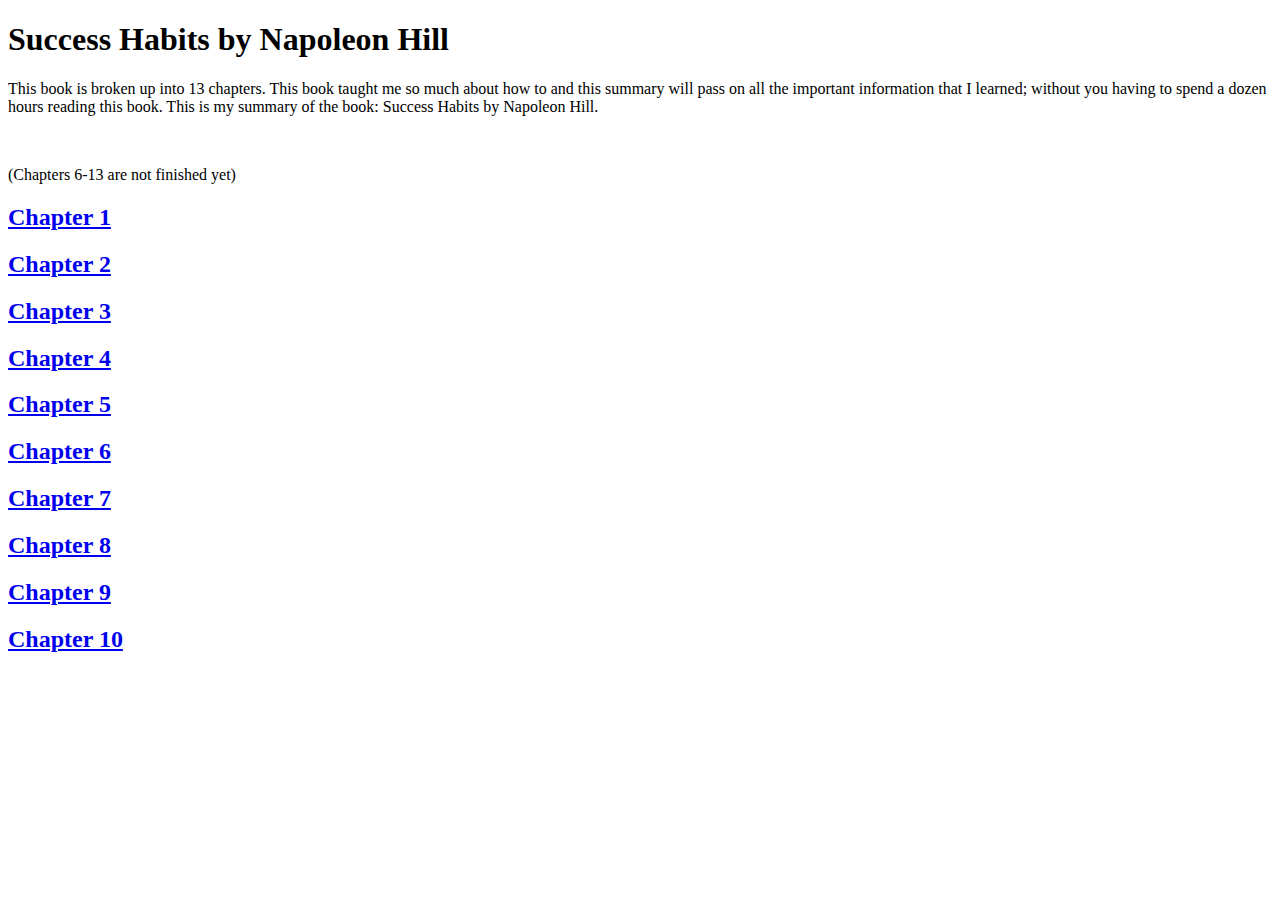
<file: Success Habits/index.html>
<!DOCTYPE html>
<html lang="en">
<head>
    <meta charset="UTF-8">
    <meta name="viewport" content="width, initial-scale=1.0">
    <title>Success Habits</title>
</head>

<h1>Success Habits by Napoleon Hill</h1>

<body>

    <p>This book is broken up into 13 chapters. This book taught me so much about how to and this summary will pass on all the important information that I learned; without you having to spend a dozen hours reading this book. This is my summary of the book: Success Habits by Napoleon Hill.</p>

    <br>

    <p>(Chapters 6-13 are not finished yet)</p>

    <a href="Chapter 1"><h2>Chapter 1</h2></a>
    <a href="Chapter 2"><h2>Chapter 2</h2></a>
    <a href="Chapter 3"><h2>Chapter 3</h2></a>
    <a href="Chapter 4"><h2>Chapter 4</h2></a>
    <a href="Chapter 5"><h2>Chapter 5</h2></a>
    <a href="Chapter 6"><h2>Chapter 6</h2></a>
    <a href="Chapter 7"><h2>Chapter 7</h2></a>
    <a href="Chapter 8"><h2>Chapter 8</h2></a>
    <a href="Chapter 9"><h2>Chapter 9</h2></a>
    <a href="Chapter 10"><h2>Chapter 10</h2></a>

    <br>
       
</body>
</html>
</file>
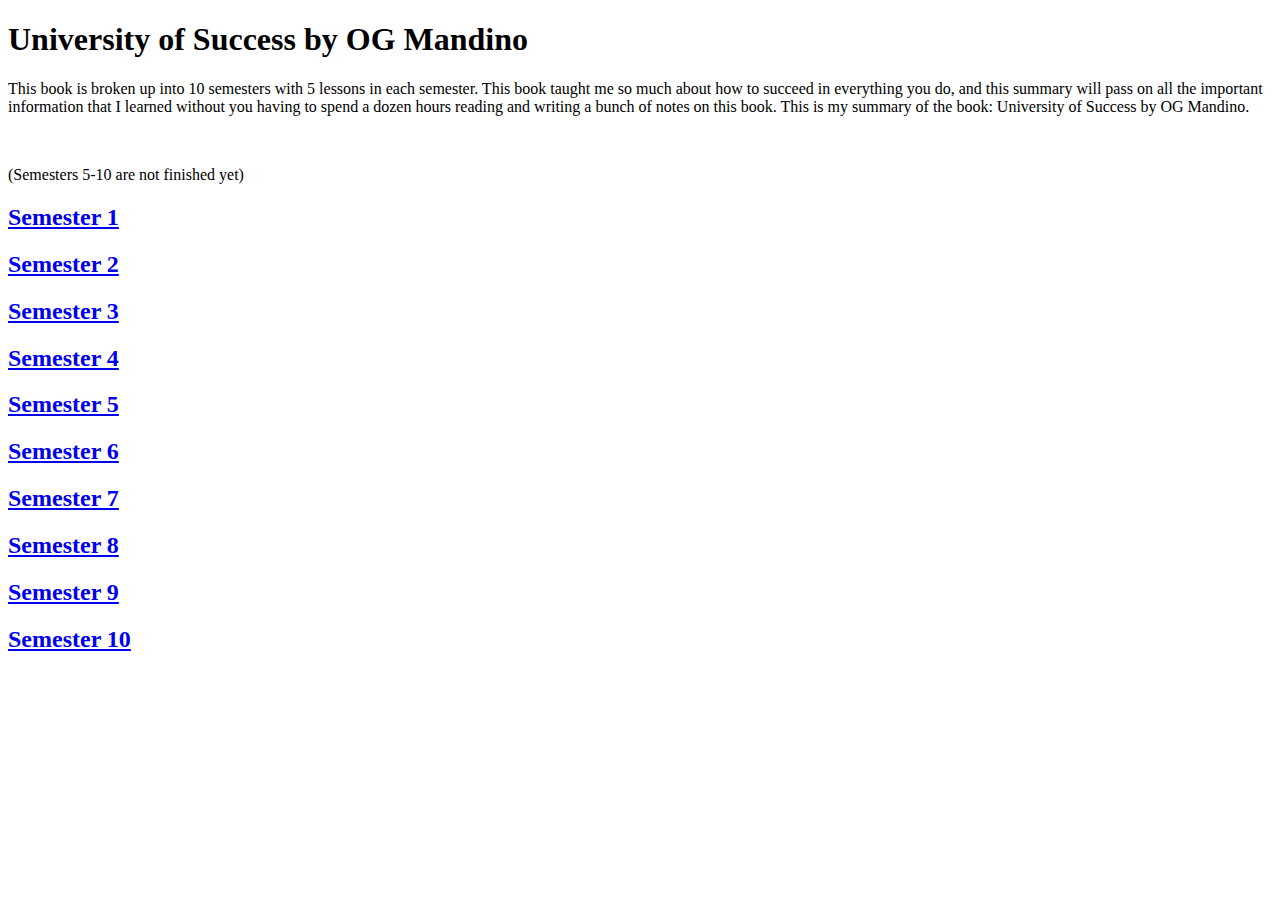
<file: University of Success/index.html>
<!DOCTYPE html>
<html lang="en">
<head>
    <meta charset="UTF-8">
    <meta name="viewport" content="width=device-width, initial-scale=1.0">
    <title>University of Success</title>
</head>

<h1>University of Success by OG Mandino</h1>

<body>

<p>This book is broken up into 10 semesters with 5 lessons in each semester. This book taught me so much about how to succeed in everything you do, and this summary will pass on all the important information that I learned without you having to spend a dozen hours reading and writing a bunch of notes on this book. This is my summary of the book: University of Success by OG Mandino.</p>

<br>

<p>(Semesters 5-10 are not finished yet)

<br>

<a href="Semester 1"><h2>Semester 1</h2></a>
<a href="Semester 2"><h2>Semester 2</h2></a>
<a href="Semester 3"><h2>Semester 3</h2></a>
<a href="Semester 4"><h2>Semester 4</h2></a>
<a href="Semester 5"><h2>Semester 5</h2></a>
<a href="Semester 6"><h2>Semester 6</h2></a>
<a href="Semester 7"><h2>Semester 7</h2></a>
<a href="Semester 8"><h2>Semester 8</h2></a>
<a href="Semester 9"><h2>Semester 9</h2></a>
<a href="Semester 10"><h2>Semester 10</h2></a>

<br>

</body>

</html>
</file>
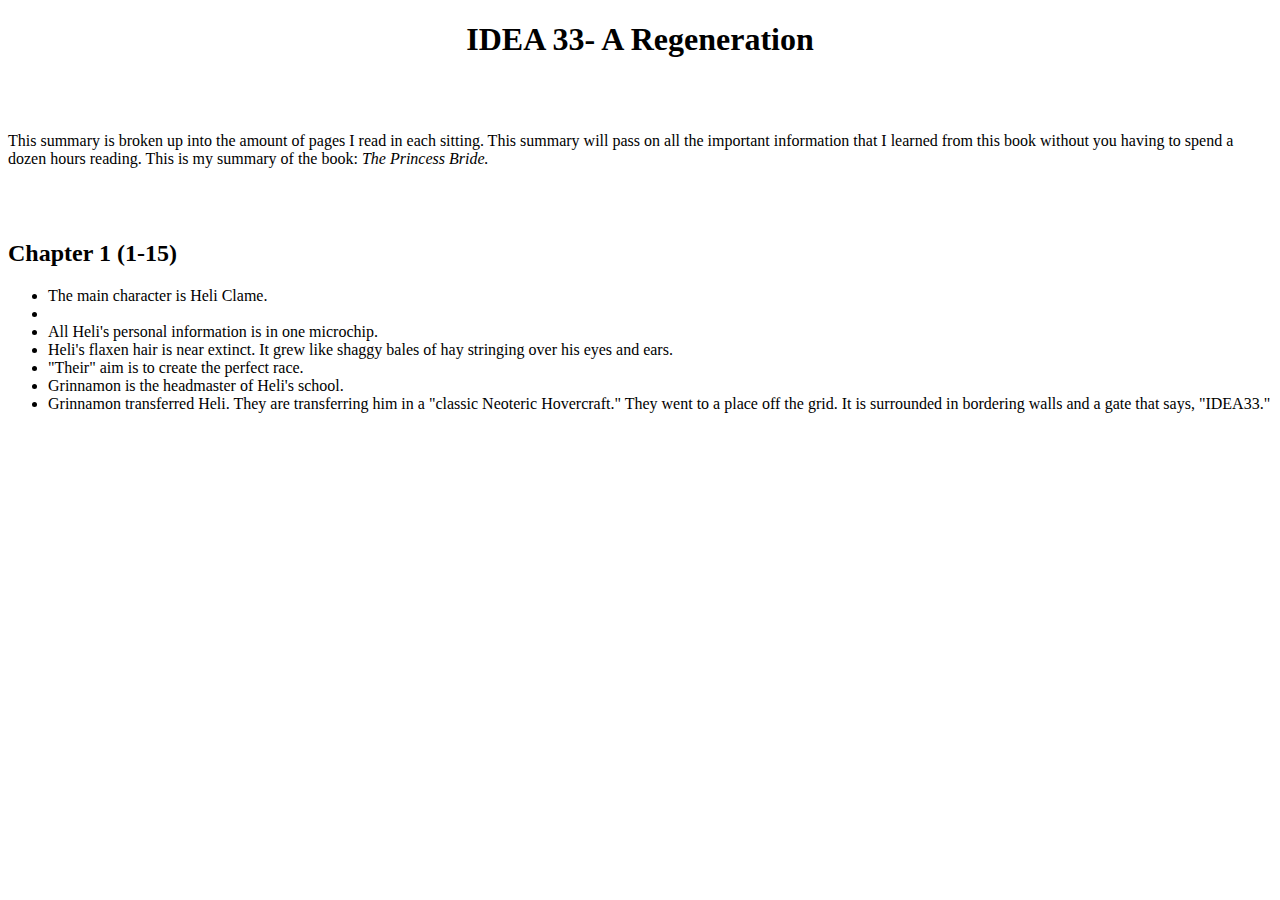
<file: idea33.html>
<!DOCTYPE html>
<html lang="en" style="font-family: Marker Felt;">
<head>
    <meta charset="UTF-8">
    <meta name="viewport" content="width=device-width, initial-scale=1.0">
    <title>IDEA 33- A Regeneration</title>
</head>

<body>

<div id="title">
<h1 style="text-align: center;">IDEA 33- A Regeneration</h1>
</div>

<br>
<br>

    <p>This summary is broken up into the amount of pages I read in each sitting. This summary will pass on all the important information that I learned from this book without you having to spend a dozen hours reading. This is my summary of the book: <cite>The Princess Bride.</cite></p>

<br>
<br>

<h2>Chapter 1 (1-15)</h2>
<ul>
<li>The main character is Heli Clame.</li>
<li></li>
<li>All Heli's personal information is in one microchip.</li>
<li>Heli's flaxen hair is near extinct. It grew like shaggy bales of hay stringing over his eyes and ears.</li>
<li>"Their" aim is to create the perfect race.</li>
<li>Grinnamon is the headmaster of Heli's school.</li>
<li>Grinnamon transferred Heli. They are transferring him in a "classic Neoteric Hovercraft." They went to a place off the grid. It is surrounded in bordering walls and a gate that says, "IDEA33."</li>
</ul>
</file>
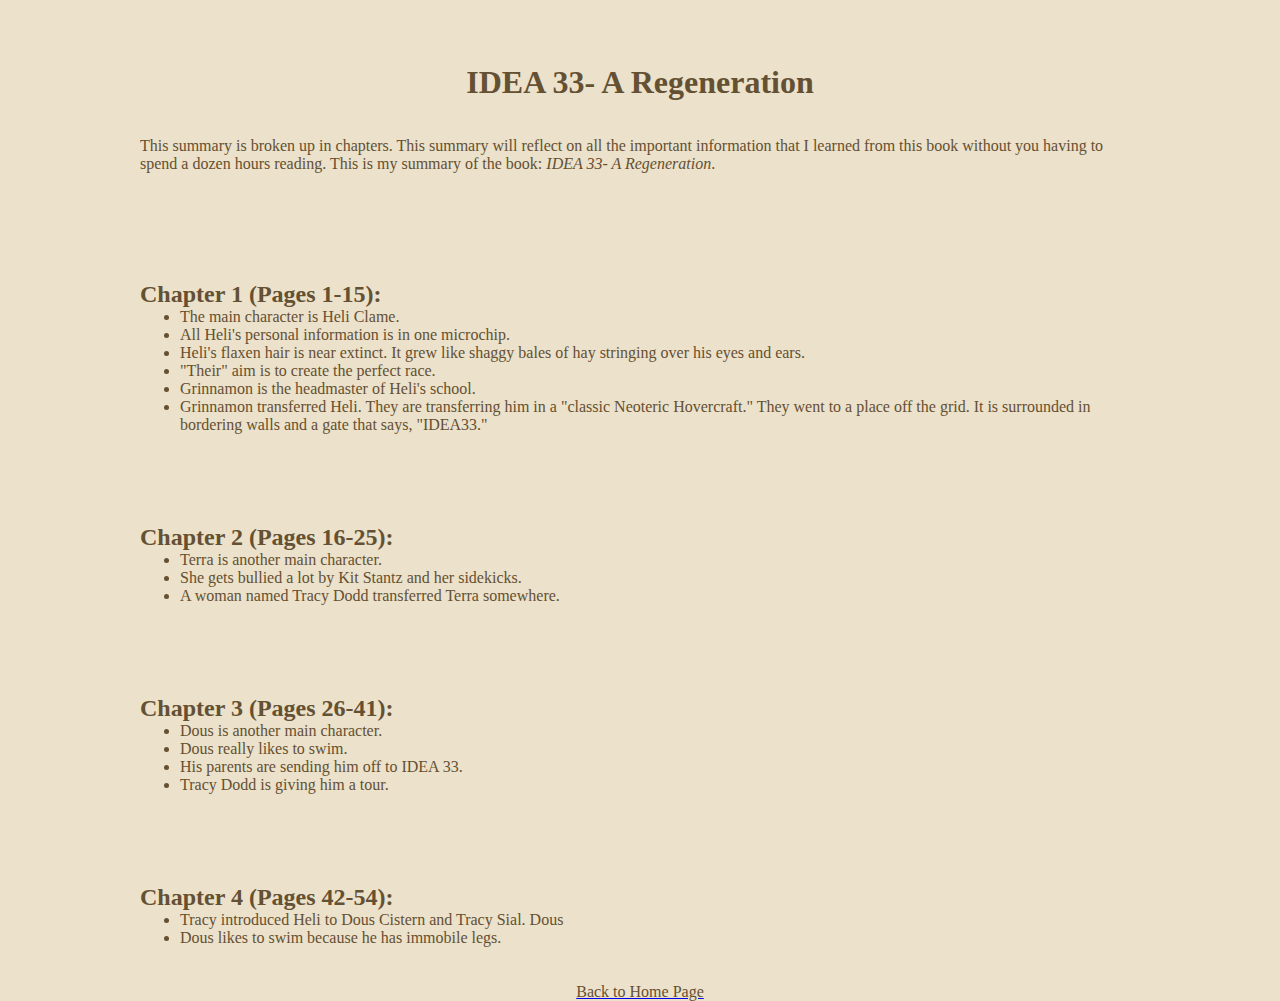
<file: IDEA33- A Regeneration/idea33.html>
<!DOCTYPE html>
<html lang="en" style="font-family: Marker Felt;">
<head>
    <meta charset="UTF-8">
    <meta name="viewport" content="width=device-width, initial-scale=1.0">
    <title>IDEA 33- A Regeneration</title>
</head>

<body>

<div id="title">
<h1 style="text-align: center;">IDEA 33- A Regeneration</h1>
</div>

<br>
<br>

    <p>This summary is broken up in chapters. This summary will reflect on all the important information that I learned from this book without you having to spend a dozen hours reading. This is my summary of the book: <cite>IDEA 33- A Regeneration</cite>.</p>

<br>
<br>

<h2>Chapter 1 (Pages 1-15):</h2>
        <ul>
            <li>The main character is Heli Clame.</li>
            <li>All Heli's personal information is in one microchip.</li>
            <li>Heli's flaxen hair is near extinct. It grew like shaggy bales of hay stringing over his eyes and ears.</li>
            <li>"Their" aim is to create the perfect race.</li>
            <li>Grinnamon is the headmaster of Heli's school.</li>
            <li>Grinnamon transferred Heli. They are transferring him in a "classic Neoteric Hovercraft." They went to a place off the grid. It is surrounded in bordering walls and a gate that says, "IDEA33."</li>
        </ul>

<br>

<h2>Chapter 2 (Pages 16-25):</h2>
        <ul>
            <li>Terra is another main character.</li>
            <li>She gets bullied a lot by Kit Stantz and her sidekicks.</li>
            <li>A woman named Tracy Dodd transferred Terra somewhere.</li>
        </ul>

<br>

<h2>Chapter 3 (Pages 26-41):</h2>
        <ul>
            <li>Dous is another main character.</li>
            <li>Dous really likes to swim.</li>
            <li>His parents are sending him off to IDEA 33.</li>
            <li>Tracy Dodd is giving him a tour.</li>
        </ul>

<br>

<h2>Chapter 4 (Pages 42-54):</h2>
        <ul>
            <li>Tracy introduced Heli to Dous Cistern and Tracy Sial. Dous</li>
            <li>Dous likes to swim because he has immobile legs.</li>
        </ul>


<br>
<br>

    <a style="text-align: center;" href="/index.html"><p>Back to Home Page</p></a>

</body>

</html>

<link rel="stylesheet" href="idea33.css">
</file>
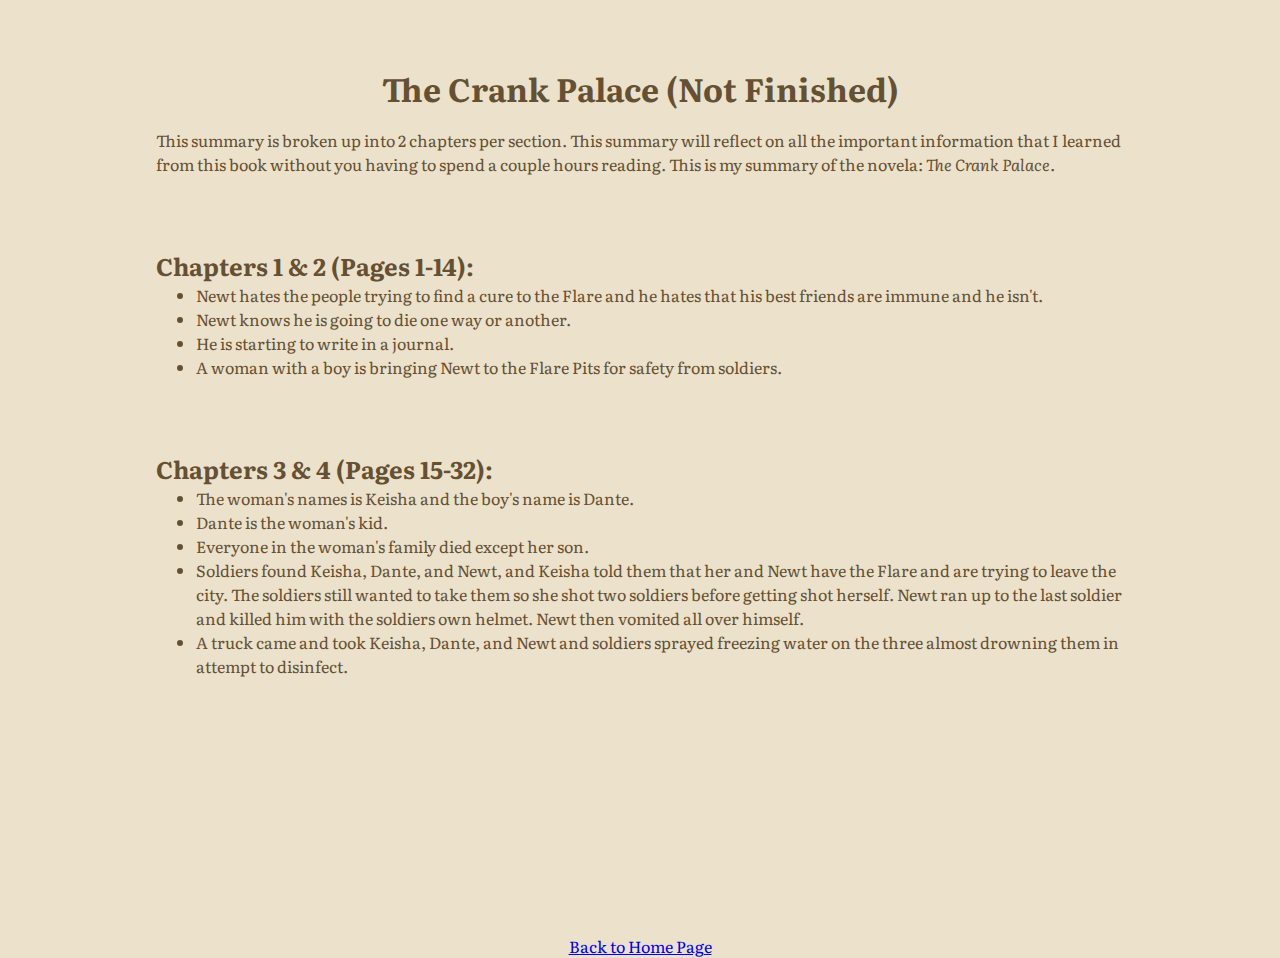
<file: The Maze Runner/tcp.html>
<!DOCTYPE html>
<html lang="en">
<head>
    <!-- Head: Metadata and Styles -->
    <meta charset="UTF-8">
    <meta name="viewport" content="width=device-width, initial-scale=1.0">
    <title>The Crank Palace</title>
    <link rel="stylesheet" href="tmr.css">
    <link href="https://fonts.googleapis.com/css2?family=Literata:ital,wght@0,400;0,700;1,400;1,700&display=swap" rel="stylesheet">
    <!-- End Head -->
</head>
<body>
    <!-- Header Section -->
    <header>
        <div id="title">
            <h1 style="text-align: center;">The Crank Palace (Not Finished)</h1>
        </div>
    </header>
    <!-- End Header Section -->

    <!-- Main Content -->
    <main>
        <!-- Intro Section -->
        <section id="intro">
            <p>
                This summary is broken up into 2 chapters per section. This summary will reflect on all the important information that I learned from this book without you having to spend a couple hours reading. This is my summary of the novela: <cite>The Crank Palace.</cite>
            </p>
        </section>
        <!-- End Intro Section -->

        <!-- Section: Chapters 1 & 2 -->
        <section>
            <h2>Chapters 1 & 2 (Pages 1-14):</h2>
            <ul>
                <li>Newt hates the people trying to find a cure to the Flare and he hates that his best friends are immune and he isn't.</li>
                <li>Newt knows he is going to die one way or another.</li>
                <li>He is starting to write in a journal.</li>
                <li>A woman with a boy is bringing Newt to the Flare Pits for safety from soldiers.</li>
            </ul>
        </section>
        <!-- End Section: Chapters 1 & 2 -->

        <!-- Section: Chapters 3 & 4 -->
        <section>
            <h2>Chapters 3 & 4 (Pages 15-32):</h2>
            <ul>
                <li>The woman's names is Keisha and the boy's name is Dante.</li>
                <li>Dante is the woman's kid.</li>
                <li>Everyone in the woman's family died except her son.</li>
                <li>Soldiers found Keisha, Dante, and Newt, and Keisha told them that her and Newt have the Flare and are trying to leave the city. The soldiers still wanted to take them so she shot two soldiers before getting shot herself. Newt ran up to the last soldier and killed him with the soldiers own helmet. Newt then vomited all over himself.</li>
                <li>A truck came and took Keisha, Dante, and Newt and soldiers sprayed freezing water on the three almost drowning them in attempt to disinfect.</li>
            </ul>
        </section>
        <!-- End Section: Chapters 3 & 4 -->
    </main>
    <!-- End Main Content -->

    <!-- Footer Section -->
    <footer>
        <a style="text-align: center;" href="/index.html">Back to Home Page</a>
    </footer>
    <!-- End Footer Section -->
</body>
</html>
</file>
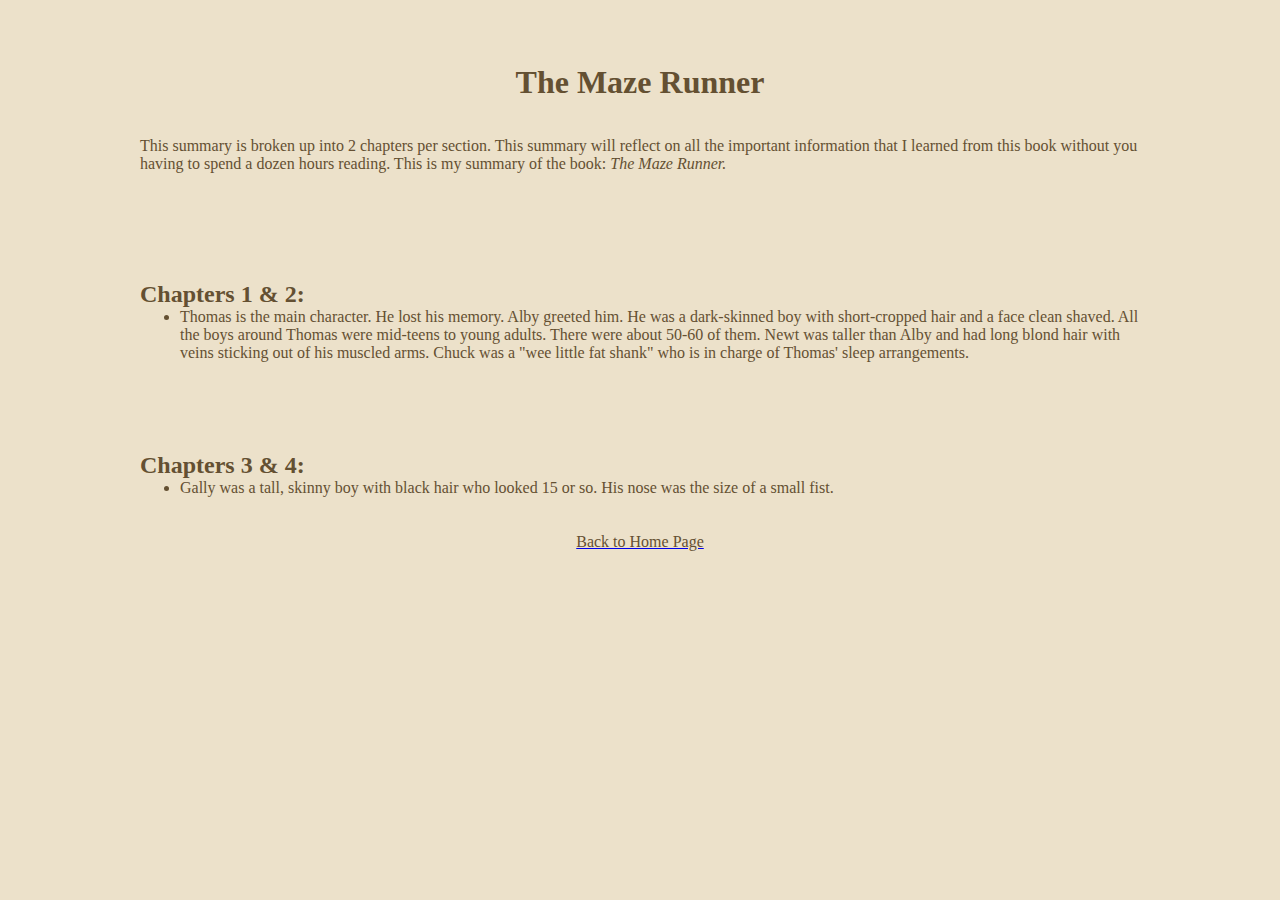
<file: The Maze Runner/tmr.html>
<!DOCTYPE html>
<html lang="en" style="font-family: Marker Felt;">
<head>
    <meta charset="UTF-8">
    <meta name="viewport" content="width=device-width, initial-scale=1.0">
    <title>The Maze Runner</title>
</head>

<body>

<div id="title">
<h1 style="text-align: center;">The Maze Runner</h1>
</div>

<br>
<br>

    <p>This summary is broken up into 2 chapters per section. This summary will reflect on all the important information that I learned from this book without you having to spend a dozen hours reading. This is my summary of the book: <cite>The Maze Runner.</cite></p>

<br>
<br>

<h2>Chapters 1 & 2:</h2>
        <ul>
            <li>Thomas is the main character. He lost his memory. Alby greeted him. He was a dark-skinned boy with short-cropped hair and a face clean shaved. All the boys around Thomas were mid-teens to young adults. There were about 50-60 of them. Newt was taller than Alby and had long blond hair with veins sticking out of his muscled arms. Chuck was a "wee little fat shank" who is in charge of Thomas' sleep arrangements.</li>
        </ul>

<br>

<h2>Chapters 3 & 4:</h2>
        <ul>
            <li>Gally was a tall, skinny boy with black hair who looked 15 or so. His nose was the size of a small fist.</li>
        </ul>


<br>
<br>
        
    <a style="text-align: center;" href="/index.html"><p>Back to Home Page</p></a>
        
</body>
        
</html>
        
<link rel="stylesheet" href="tmr.css">
</file>
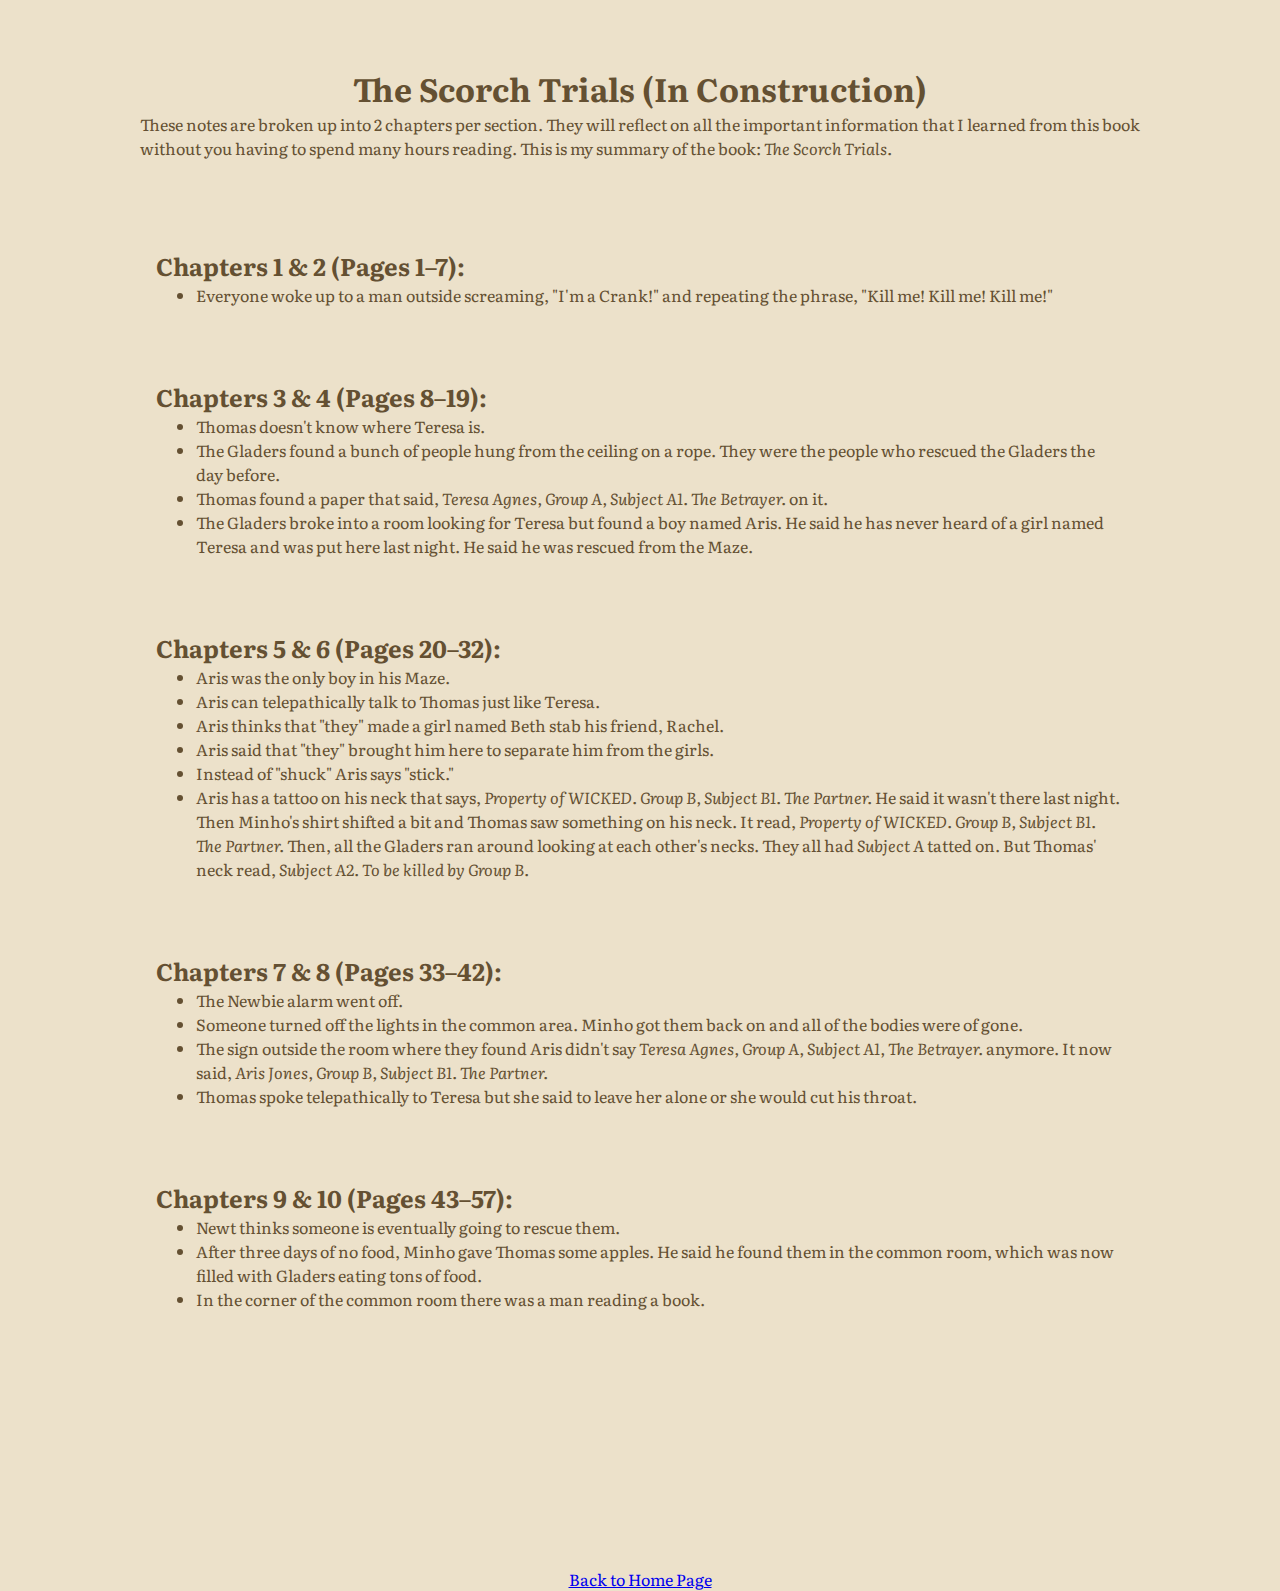
<file: The Maze Runner/tst.html>
<!DOCTYPE html>
<html lang="en">
  <head>
    <!-- Head: Metadata and Styles -->
    <meta charset="UTF-8" />
    <meta name="viewport" content="width=device-width, initial-scale=1.0" />
    <meta name="description" content="Summary notes for The Scorch Trials, organized by chapter." />
    <title>The Scorch Trials</title>
    <link href="https://fonts.googleapis.com/css2?family=Literata:ital,wght@0,400;0,700;1,400;1,700&display=swap" rel="stylesheet">
    <link rel="stylesheet" href="tmr.css" />
    <!-- End Head -->
  </head>
  <body>
    <!-- Title Section -->
    <div id="title">
      <header>
        <h1>The Scorch Trials (In Construction)</h1>
      </header>
    </div>
    <!-- End Title Section -->

    <!-- Intro Section -->
    <div id="intro">
      <p>
        These notes are broken up into 2 chapters per section. They will reflect
        on all the important information that I learned from this book without
        you having to spend many hours reading. This is my summary of the book:
        <cite>The Scorch Trials.</cite>
      </p>
    </div>
    <!-- End Intro Section -->

    <main>
      <!-- Section: Chapters 1 & 2 -->
      <section>
        <!-- Subsection: Chapters 1 & 2 Header -->
        <h2>Chapters 1 & 2 (Pages 1–7):</h2>
        <!-- Subsection: Chapters 1 & 2 List -->
        <ul>
          <li>
            Everyone woke up to a man outside screaming, "I'm a Crank!" and
            repeating the phrase, "Kill me! Kill me! Kill me!"
          </li>
        </ul>
        <!-- End Subsection: Chapters 1 & 2 List -->
      </section>
      <!-- End Section: Chapters 1 & 2 -->

      <!-- Section: Chapters 3 & 4 -->
      <section>
        <!-- Subsection: Chapters 3 & 4 Header -->
        <h2>Chapters 3 & 4 (Pages 8–19):</h2>
        <!-- Subsection: Chapters 3 & 4 List -->
        <ul>
          <li>Thomas doesn't know where Teresa is.</li>
          <li>
            The Gladers found a bunch of people hung from the ceiling on a rope.
            They were the people who rescued the Gladers the day before.
          </li>
          <li>
            Thomas found a paper that said,
            <i>Teresa Agnes, Group A, Subject A1. The Betrayer.</i> on it.
          </li>
          <li>
            The Gladers broke into a room looking for Teresa but found a boy
            named Aris. He said he has never heard of a girl named Teresa and
            was put here last night. He said he was rescued from the Maze.
          </li>
        </ul>
        <!-- End Subsection: Chapters 3 & 4 List -->
      </section>
      <!-- End Section: Chapters 3 & 4 -->

      <!-- Section: Chapters 5 & 6 -->
      <section>
        <!-- Subsection: Chapters 5 & 6 Header -->
        <h2>Chapters 5 & 6 (Pages 20–32):</h2>
        <!-- Subsection: Chapters 5 & 6 List -->
        <ul>
          <li>Aris was the only boy in his Maze.</li>
          <li>Aris can telepathically talk to Thomas just like Teresa.</li>
          <li>
            Aris thinks that "they" made a girl named Beth stab his friend,
            Rachel.
          </li>
          <li>
            Aris said that "they" brought him here to separate him from the
            girls.
          </li>
          <li>Instead of "shuck" Aris says "stick."</li>
          <li>
            Aris has a tattoo on his neck that says,
            <i>Property of WICKED. Group B, Subject B1. The Partner.</i> He said
            it wasn't there last night. Then Minho's shirt shifted a bit and
            Thomas saw something on his neck. It read,
            <i>Property of WICKED. Group B, Subject B1. The Partner.</i> Then,
            all the Gladers ran around looking at each other's necks. They all
            had <i>Subject A</i> tatted on. But Thomas' neck read,
            <i>Subject A2. To be killed by Group B.</i>
          </li>
        </ul>
        <!-- End Subsection: Chapters 5 & 6 List -->
      </section>
      <!-- End Section: Chapters 5 & 6 -->

      <!-- Section: Chapters 7 & 8 -->
      <section>
        <!-- Subsection: Chapters 7 & 8 Header -->
        <h2>Chapters 7 & 8 (Pages 33–42):</h2>
        <!-- Subsection: Chapters 7 & 8 List -->
        <ul>
          <li>The Newbie alarm went off.</li>
          <li>Someone turned off the lights in the common area. Minho got them back on and all of the bodies were of gone.</li>
          <li>The sign outside the room where they found Aris didn't say <i>Teresa Agnes, Group A, Subject A1, The Betrayer.</i> anymore. It now said, <i>Aris Jones, Group B, Subject B1. The Partner.</i></li>
          <li>Thomas spoke telepathically to Teresa but she said to leave her alone or she would cut his throat.</li>
        </ul>
        <!-- End Subsection: Chapters 7 & 8 List -->
      </section>
      <!-- End Section: Chapters 7 & 8 -->

      <!-- Section: Chapters 9 & 10 -->
      <section>
        <!-- Subsection: Chapters 9 & 10 Header -->
        <h2>Chapters 9 & 10 (Pages 43–57):</h2>
        <!-- Subsection: Chapters 9 & 10 List -->
        <ul>
          <li>Newt thinks someone is eventually going to rescue them.</li>
          <li>After three days of no food, Minho gave Thomas some apples. He said he found them in the common room, which was now filled with Gladers eating tons of food.</li>
          <li>In the corner of the common room there was a man reading a book.</li>
        </ul>
    </main>
    <!-- End Main -->

    <footer>
      <a style="text-align: center;" href="/index.html">Back to Home Page</a>
    </footer>
    <!-- End Navigation Section -->
  </body>
</html>
</file>
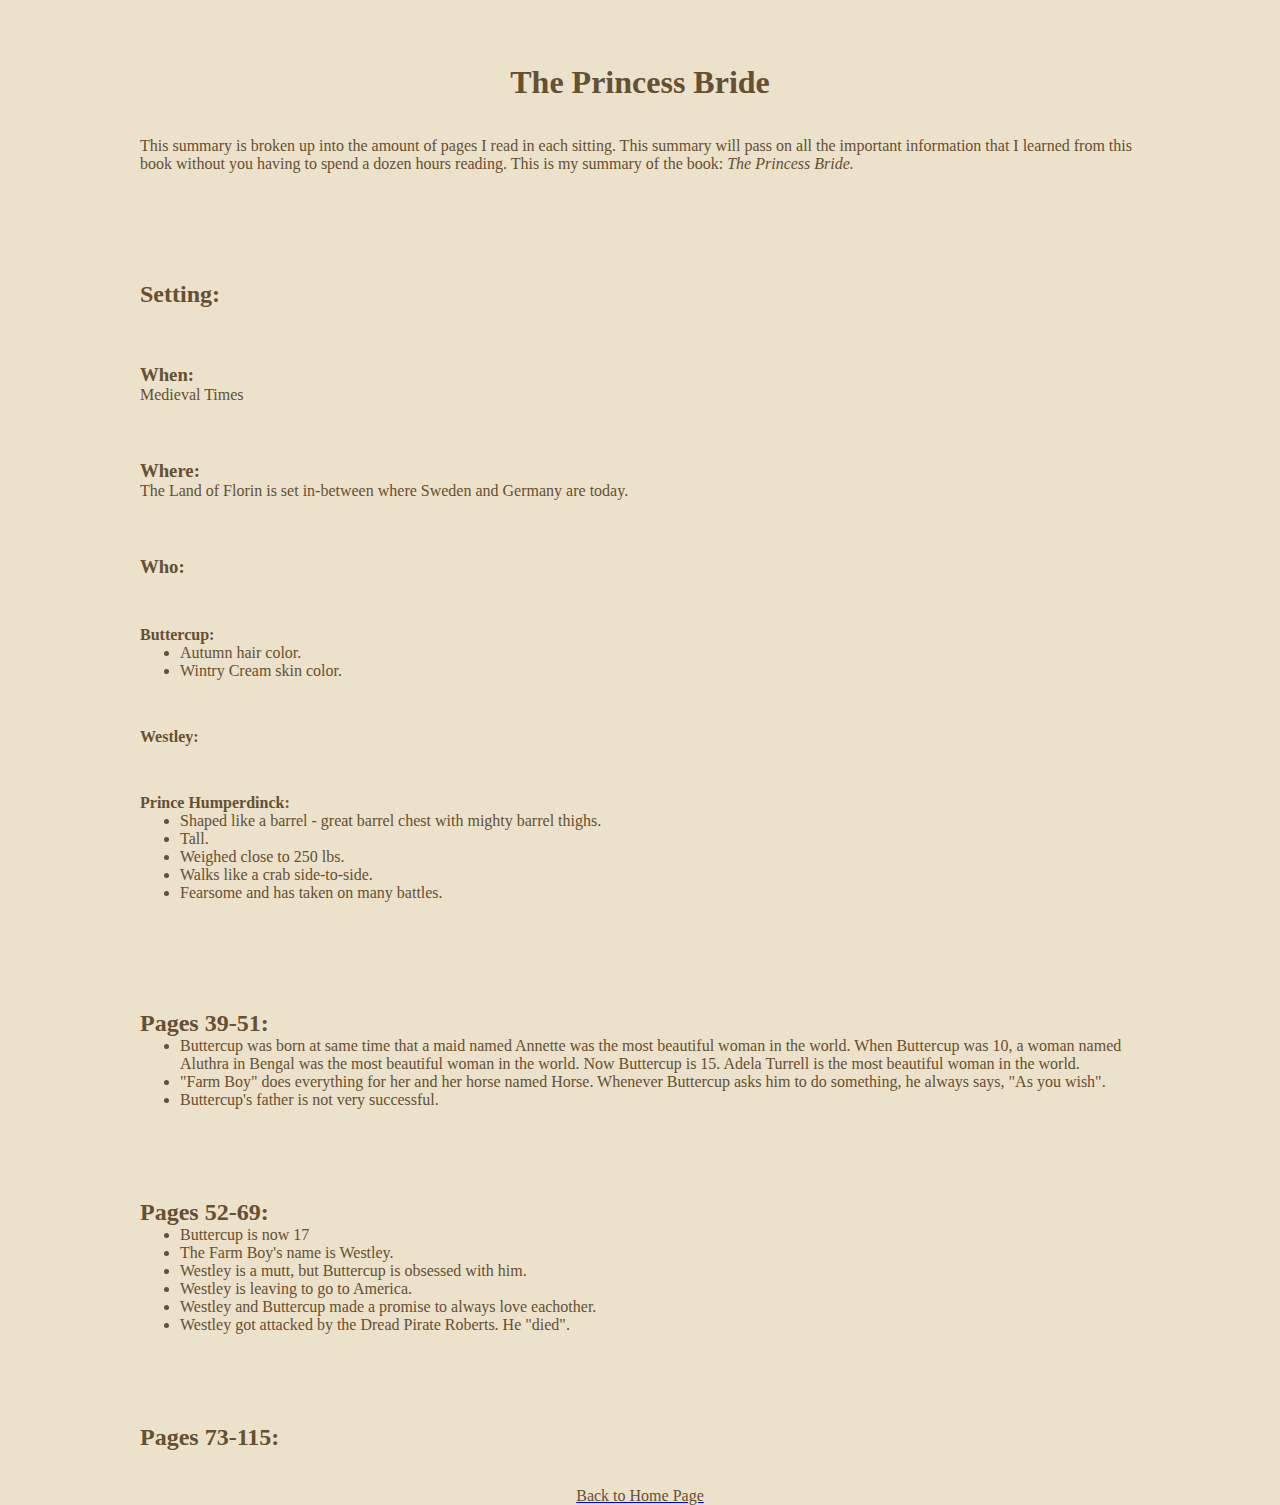
<file: The Princess Bride/tpb.html>
<!DOCTYPE html>
<html lang="en" style="font-family: Marker Felt;">
<head>
    <meta charset="UTF-8">
    <meta name="viewport" content="width=device-width, initial-scale=1.0">
    <title>The Princess Bride</title>
</head>

<body>

<div id="title">
<h1 style="text-align: center;">The Princess Bride</h1>
</div>

<br>
<br>

    <p>This summary is broken up into the amount of pages I read in each sitting. This summary will pass on all the important information that I learned from this book without you having to spend a dozen hours reading. This is my summary of the book: <cite>The Princess Bride.</cite></p>

<br>
<br>

<h2>Setting:</h2>
<h3>When:</h3>
    <p>Medieval Times</p>
<h3>Where:</h3>
    <p>The Land of Florin is set in-between where Sweden and Germany are today.</p>
<h3>Who:</h3>
<h4>Buttercup:</h4>
    <ul>
        <li>Autumn hair color.</li>
        <li>Wintry Cream skin color.</li>
    </ul>
<h4>Westley:</h4>
<h4>Prince Humperdinck:</h4>
    <ul>
        <li>Shaped like a barrel - great barrel chest with mighty barrel thighs.</li>
        <li>Tall.</li>
        <li>Weighed close to 250 lbs.</li>
        <li>Walks like a crab side-to-side.</li>
        <li>Fearsome and has taken on many battles.</li>
    </ul>


<br>
<br>

<h2>Pages 39-51:</h2>
<ul>
    <li>Buttercup was born at same time that a maid named Annette was the most beautiful woman in the world. When Buttercup was 10, a woman named Aluthra in Bengal was the most beautiful woman in the world. Now Buttercup is 15. Adela Turrell is the most beautiful woman in the world.</li>
    <li>"Farm Boy" does everything for her and her horse named Horse. Whenever Buttercup asks him to do something, he always says, "As you wish".</li>
    <li>Buttercup's father is not very successful.</li>
</ul>

<br>

<h2>Pages 52-69:</h2>
    <ul>
        <li>Buttercup is now 17</li>
        <li>The Farm Boy's name is Westley.</li>
        <li>Westley is a mutt, but Buttercup is obsessed with him.</li>
        <li>Westley is leaving to go to America.</li>
        <li>Westley and Buttercup made a promise to always love eachother.</li>
        <li>Westley got attacked by the Dread Pirate Roberts. He "died".</li>
    </ul>

<br>

<h2>Pages 73-115:</h2>

<br>
<br>

    <a style="text-align: center;" href="/index.html"><p>Back to Home Page</p></a>

</body>

</html>

<link rel="stylesheet" href="tbp.css">
</file>
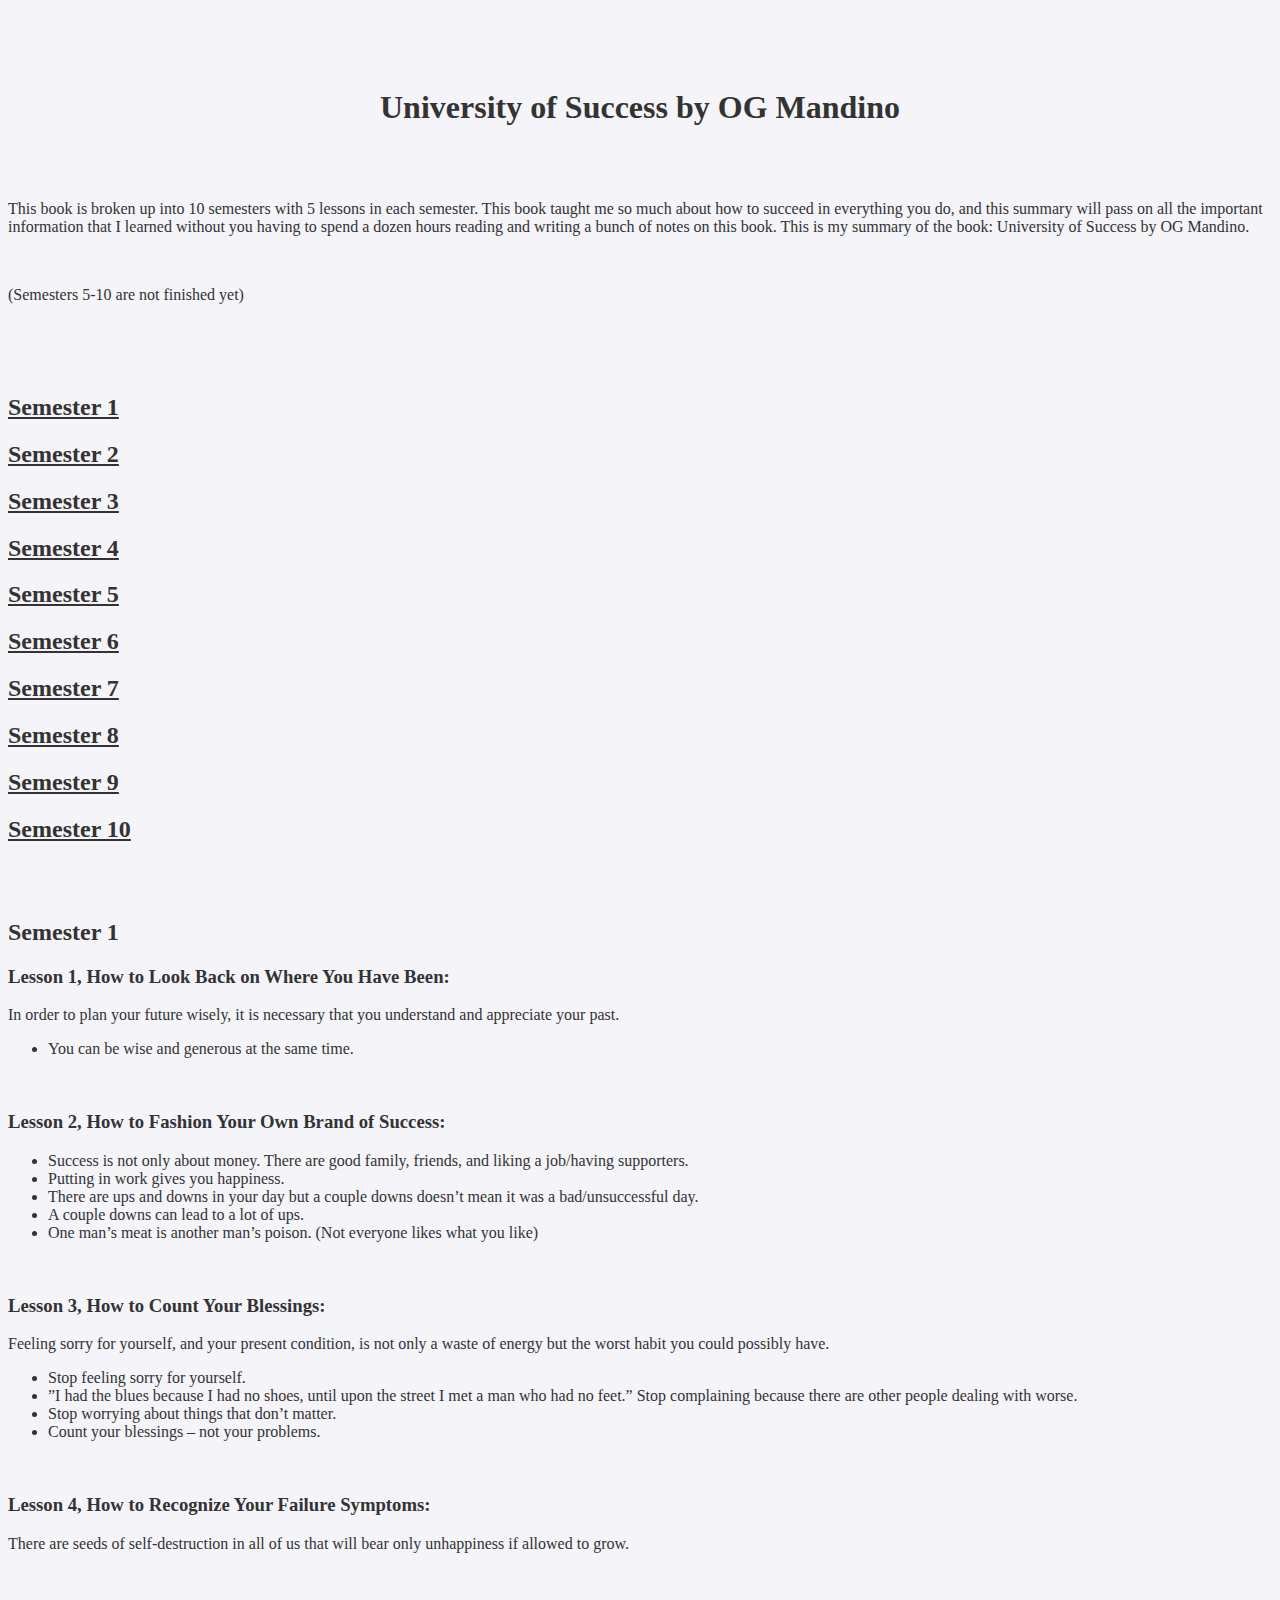
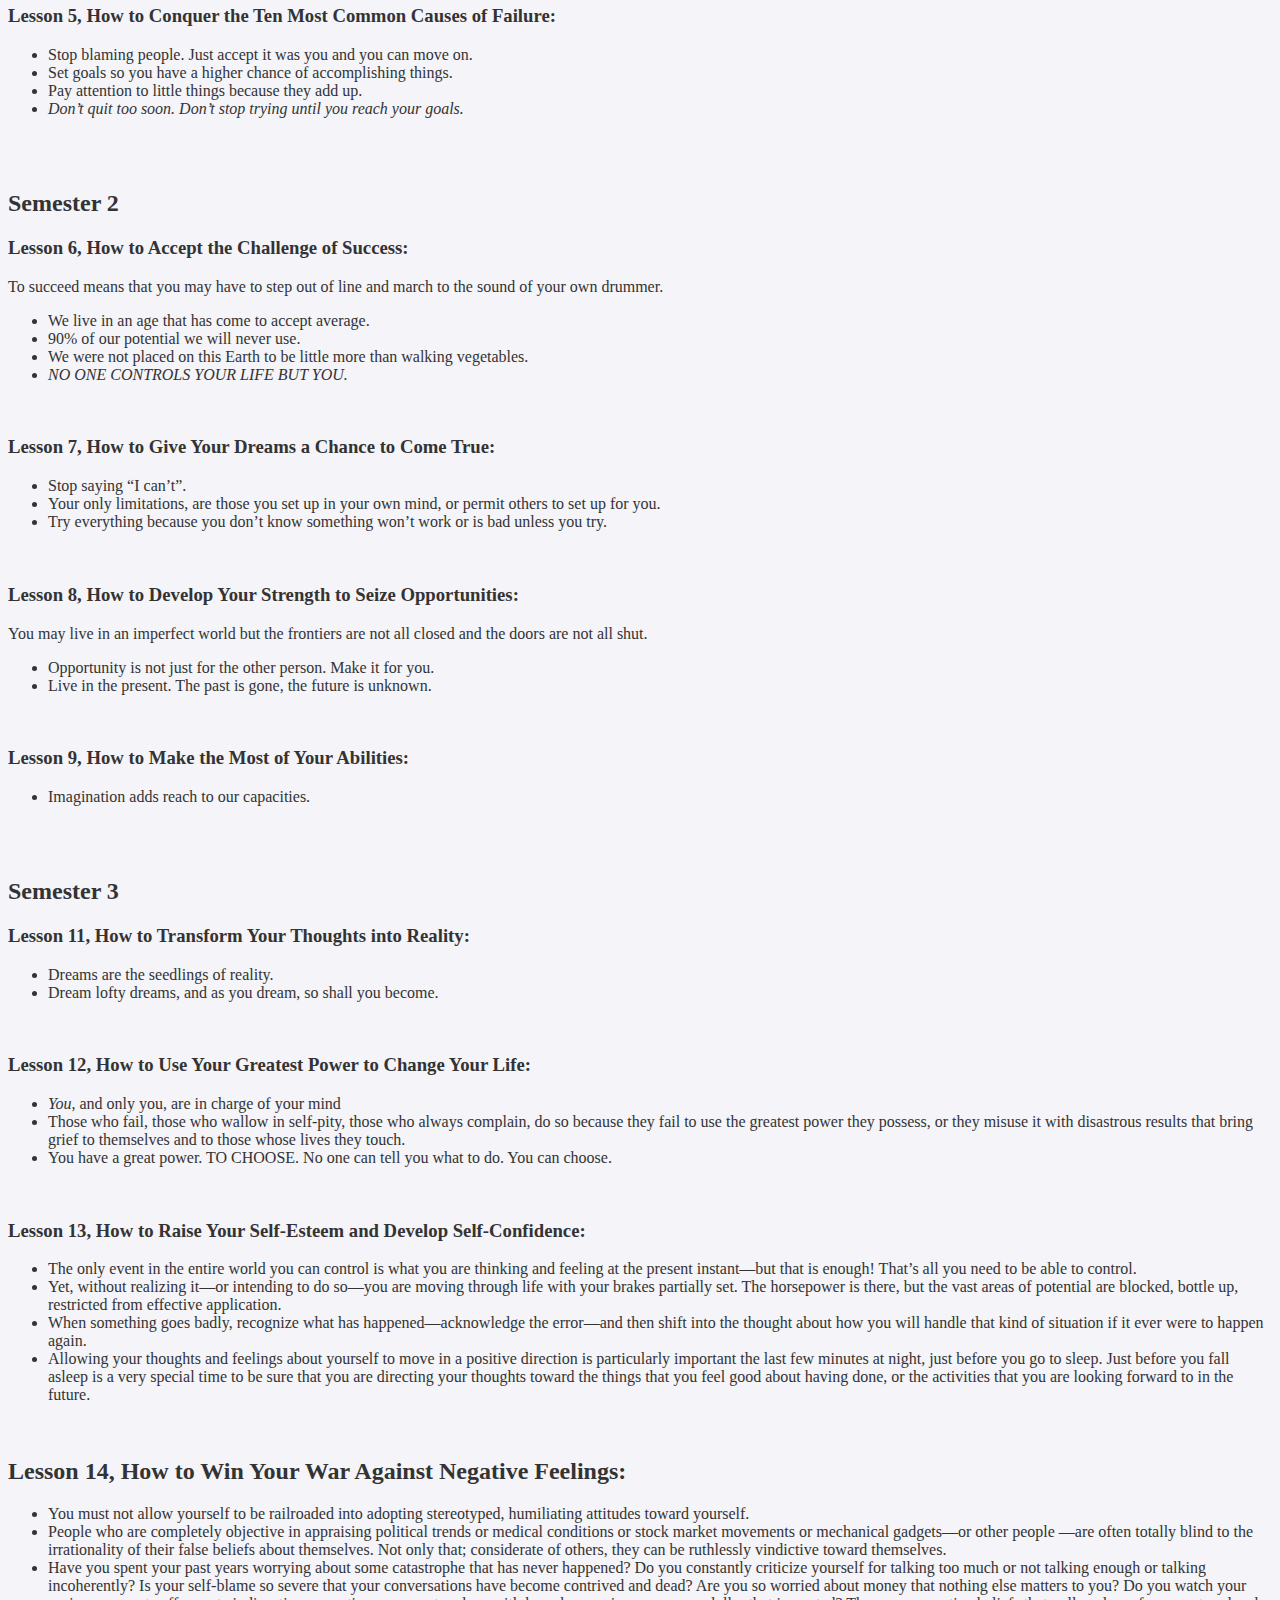
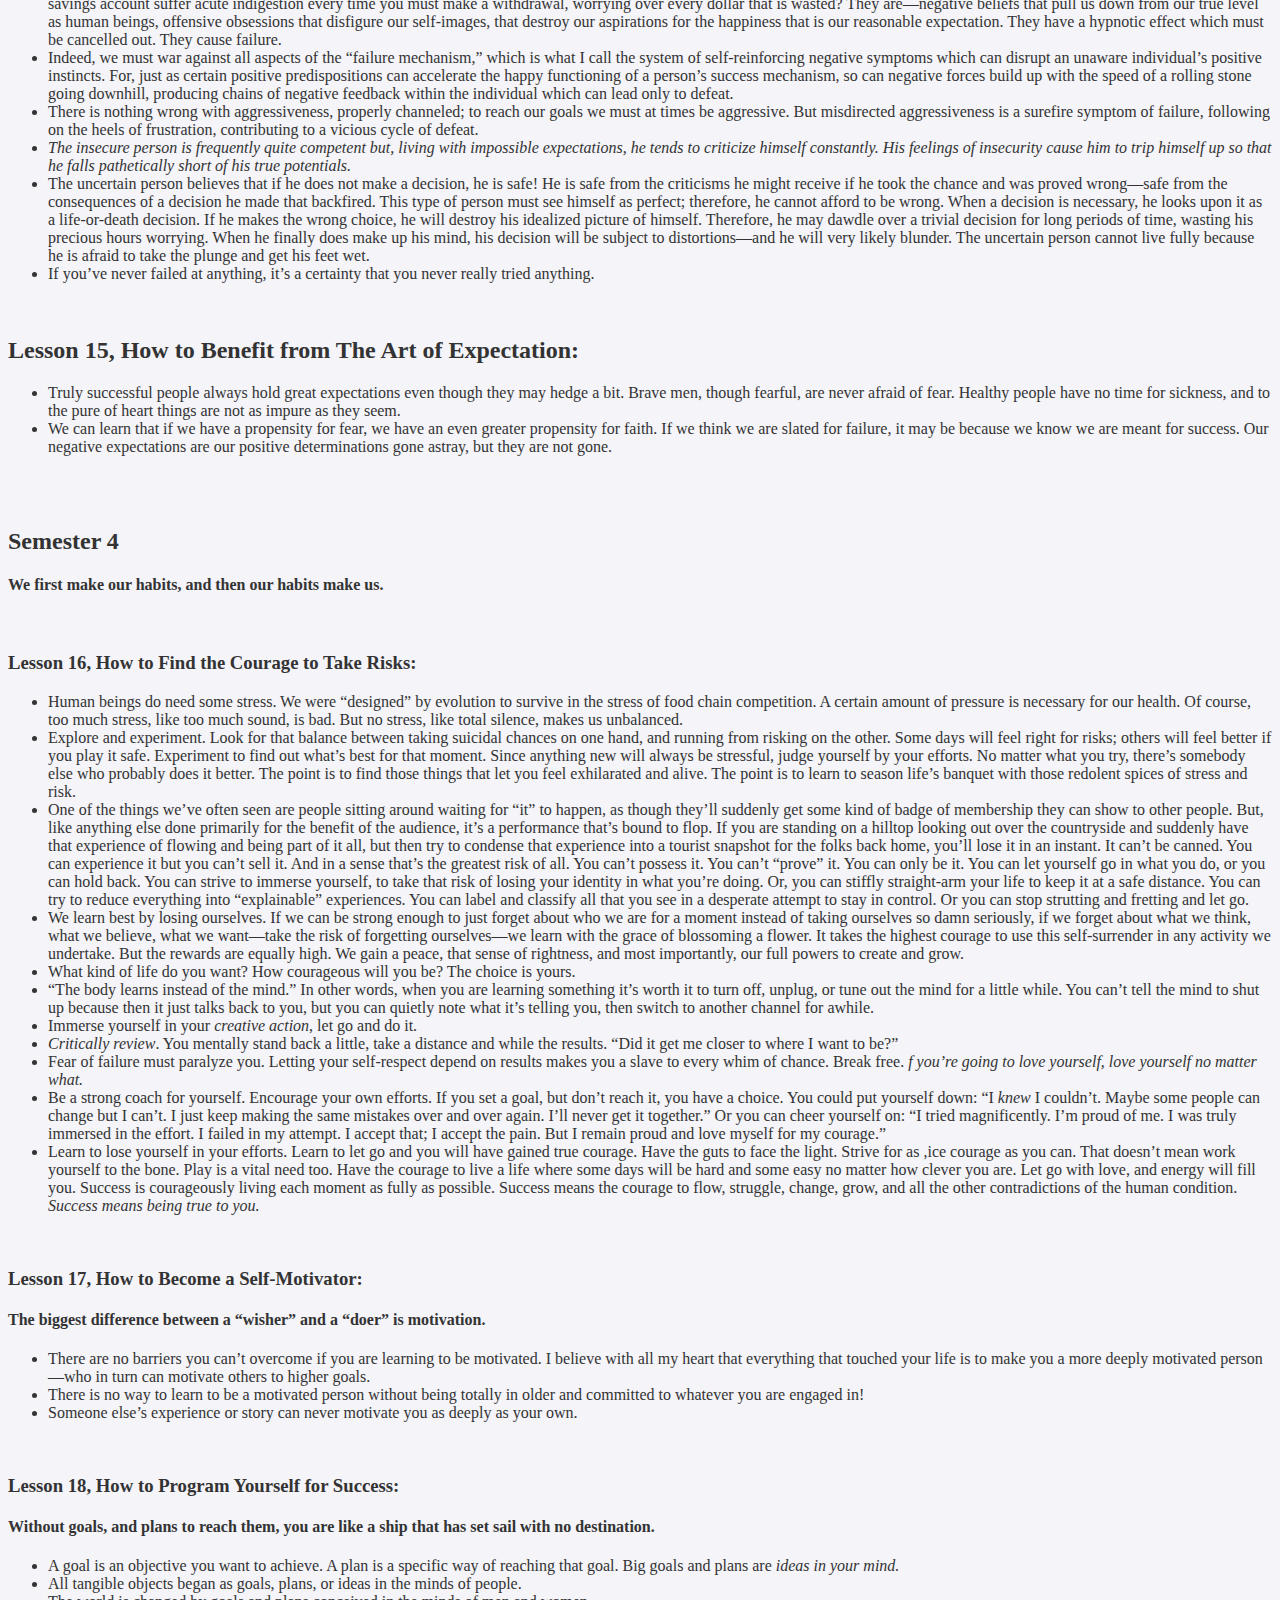
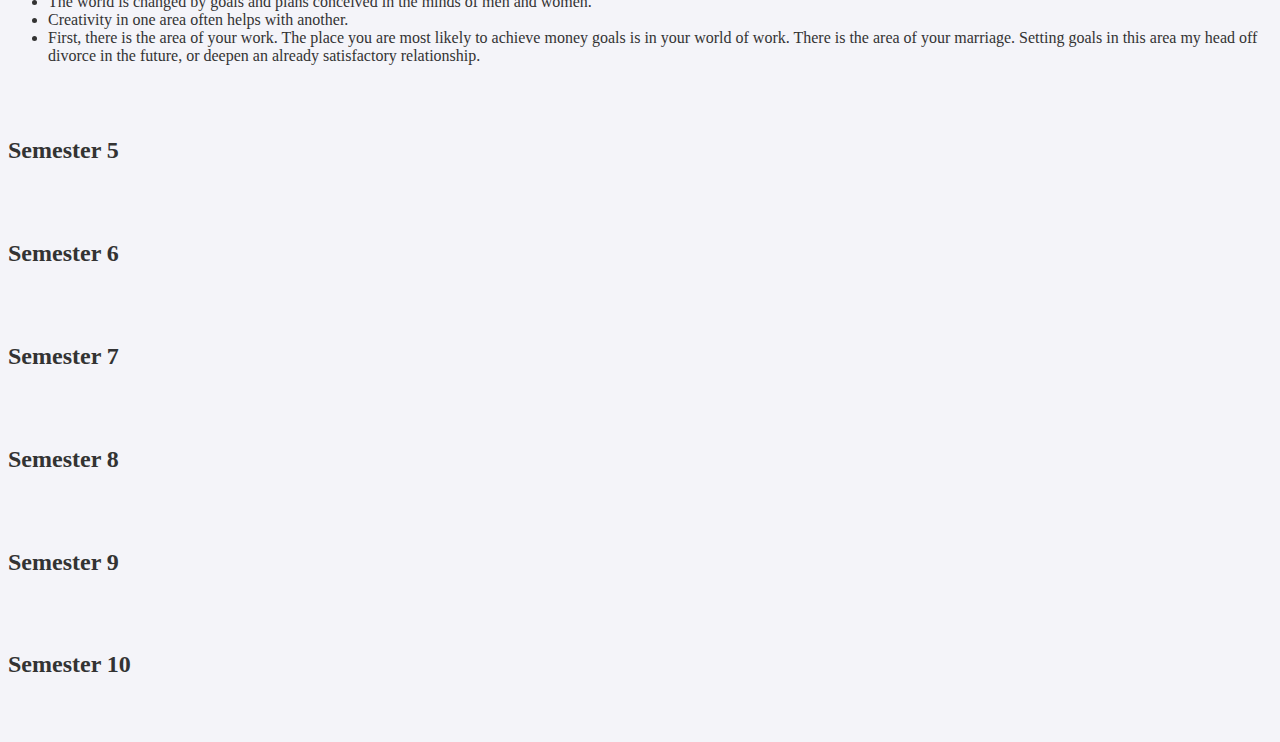
<file: University of Success/uos.html>
<!DOCTYPE html>
<html lang="en" style="font-family: Marker Felt;">
<head>
    <meta charset="UTF-8">
    <meta name="viewport" content="width=device-width, initial-scale=1.0">
    <title>University of Success</title>
</head>

<body>

<div id="title">
<h1 style="text-align: center;">University of Success by OG Mandino</h1>
</div>

<br>
<br>

    <p>This book is broken up into 10 semesters with 5 lessons in each semester. This book taught me so much about how to succeed in everything you do, and this summary will pass on all the important information that I learned without you having to spend a dozen hours reading and writing a bunch of notes on this book. This is my summary of the book: University of Success by OG Mandino.</p>

<br>

    <p>(Semesters 5-10 are not finished yet)</p>

<br>
<br>

<br>

    <a href="#Semester 1"><h2>Semester 1</h2></a>
    <a href="#Semester 2"><h2>Semester 2</h2></a>
    <a href="#Semester 3"><h2>Semester 3</h2></a>
    <a href="#Semester 4"><h2>Semester 4</h2></a>
    <a href="#Semester 5"><h2>Semester 5</h2></a>
    <a href="#Semester 6"><h2>Semester 6</h2></a>
    <a href="#Semester 7"><h2>Semester 7</h2></a>
    <a href="#Semester 8"><h2>Semester 8</h2></a>
    <a href="#Semester 9"><h2>Semester 9</h2></a>
    <a href="#Semester 10"><h2>Semester 10</h2></a>

<br>
<br>

<h2 id="Semester 1">Semester 1</h2>
<h3>Lesson 1, How to Look Back on Where You Have Been:</h3>
    <p>In order to plan your future wisely, it is necessary that you understand and appreciate your past.</p>
        <ul>
            <li>You can be wise and generous at the same time.</li>
        </ul>

<br>

<h3>Lesson 2, How to Fashion Your Own Brand of Success:</h3>
        <ul>
            <li>Success is not only about money. There are good family, friends, and liking a job/having supporters.</li>
            <li>Putting in work gives you happiness.</li>
            <li>There are ups and downs in your day but a couple downs doesn’t mean it was a bad/unsuccessful day.</li>
            <li>A couple downs can lead to a lot of ups.</li>
            <li>One man’s meat is another man’s poison. (Not everyone likes what you like)</li>
        </ul>

<br>

<h3>Lesson 3, How to Count Your Blessings:</h3>
    <p>Feeling sorry for yourself, and your present condition, is not only a waste of energy but the worst habit you could possibly have.</p>
        <ul>
            <li>Stop feeling sorry for yourself.</li>
            <li>”I had the blues because I had no shoes, until upon the street I met a man who had no feet.” Stop complaining because there are other people dealing with worse.</li>
            <li>Stop worrying about things that don’t matter.</li>
            <li>Count your blessings – not your problems.</li>
        </ul>

<br>

<h3>Lesson 4, How to Recognize Your Failure Symptoms:</h3>
    <p>There are seeds of self-destruction in all of us that will bear only unhappiness if allowed to grow.</p>

    <br>


<h3>Lesson 5, How to Conquer the Ten Most Common Causes of Failure:</h3>
        <ul>
            <li>Stop blaming people. Just accept it was you and you can move on.</li>
            <li>Set goals so you have a higher chance of accomplishing things.</li>
            <li>Pay attention to little things because they add up.</li>
            <li><i>Don’t quit too soon. Don’t stop trying until you reach your goals.</i></li>
    </ul>

<br>
<br>

<h2 id="Semester 2">Semester 2</h2>

<h3>Lesson 6, How to Accept the Challenge of Success:</h3>
    <p>To succeed means that you may have to step out of line and march to the sound of your own drummer.</p>
        <ul>
            <li>We live in an age that has come to accept average.</li>
            <li>90% of our potential we will never use.</li>
            <li>We were not placed on this Earth to be little more than walking vegetables.</li>
            <li><i>NO ONE CONTROLS YOUR LIFE BUT YOU.</i></li>
        </ul>

<br>

<h3>Lesson 7, How to Give Your Dreams a Chance to Come True:</h3>
        <ul>
            <li>Stop saying “I can’t”.</li>
            <li>Your only limitations, are those you set up in your own mind, or permit others to set up for you.</li>
            <li>Try everything because you don’t know something won’t work or is bad unless you try.</li>
        </ul>

<br>

<h3>Lesson 8, How to Develop Your Strength to Seize Opportunities:</h3>
    <p>You may live in an imperfect world but the frontiers are not all closed and the doors are not all shut.</p>
        <ul>
            <li>Opportunity is not just for the other person. Make it for you.</li>
            <li>Live in the present. The past is gone, the future is unknown.</li>
        </ul>

<br>

<h3>Lesson 9, How to Make the Most of Your Abilities:</h3>
        <ul>
            <li>Imagination adds reach to our capacities.</li>
        </ul>

<br>
<br>

<h2 id="Semester 3">Semester 3</h2>
<h3>Lesson 11, How to Transform Your Thoughts into Reality:</h3>
        <ul>
            <li>Dreams are the seedlings of reality.</li>
            <li>Dream lofty dreams, and as you dream, so shall you become.</li>
        </ul>

<br>

<h3>Lesson 12, How to Use Your Greatest Power to Change Your Life:</h3>
        <ul>
            <li><i>You</i>, and only you, are in charge of your mind</li>
            <li>Those who fail, those who wallow in self-pity, those who always complain, do so because they fail to use the greatest power they possess, or they misuse it with disastrous results that bring grief to themselves and to those whose lives they touch.</li>
            <li>You have a great power. TO CHOOSE. No one can tell you what to do. You can choose.</li>
        </ul>

<br>

<h3>Lesson 13, How to Raise Your Self-Esteem and Develop Self-Confidence:</h3>
        <ul>
            <li>The only event in the entire world you can control is what you are thinking and feeling at the present instant—but that is enough! That’s all you need to be able to control.</li>
            <li>Yet, without realizing it—or intending to do so—you are moving through life with your brakes partially set. The horsepower is there, but the vast areas of potential are blocked, bottle up, restricted from effective application.</li>
            <li>When something goes badly, recognize what has happened—acknowledge the error—and then shift into the thought about how you will handle that kind of situation if it ever were to happen again.</li>
            <li>Allowing your thoughts and feelings about yourself to move in a positive direction is particularly important the last few minutes at night, just before you go to sleep. Just before you fall asleep is a very special time to be sure that you are directing your thoughts toward the things that you feel good about having done, or the activities that you are looking forward to in the future.</li>
        </ul>

<br>


<h2>Lesson 14, How to Win Your War Against Negative Feelings:</h2>
        <ul>
            <li>You must not allow yourself to be railroaded into adopting stereotyped, humiliating attitudes toward yourself.</li>
            <li>People who are completely objective in appraising political trends or medical conditions or stock market movements or mechanical gadgets—or other people —are often totally blind to the irrationality of their false beliefs about themselves. Not only that; considerate of others, they can be ruthlessly vindictive toward themselves.</li>
            <li>Have you spent your past years worrying about some catastrophe that has never happened? Do you constantly criticize yourself for talking too much or not talking enough or talking incoherently? Is your self-blame so severe that your conversations have become contrived and dead? Are you so worried about money that nothing else matters to you? Do you watch your savings account suffer acute indigestion every time you must make a withdrawal, worrying over every dollar that is wasted? They are—negative beliefs that pull us down from our true level as human beings, offensive obsessions that disfigure our self-images, that destroy our aspirations for the happiness that is our reasonable expectation. They have a hypnotic effect which must be cancelled out. They cause failure.</li>
            <li>Indeed, we must war against all aspects of the “failure mechanism,” which is what I call the system of self-reinforcing negative symptoms which can disrupt an unaware individual’s positive instincts. For, just as certain positive predispositions can accelerate the happy functioning of a person’s success mechanism, so can negative forces build up with the speed of a rolling stone going downhill, producing chains of negative feedback within the individual which can lead only to defeat.</li>
        <li>There is nothing wrong with aggressiveness, properly channeled; to reach our goals we must at times be aggressive. But misdirected aggressiveness is a surefire symptom of failure, following on the heels of frustration, contributing to a vicious cycle of defeat.</li>
            <li><i>The insecure person is frequently quite competent but, living with impossible expectations, he tends to criticize himself constantly. His feelings of insecurity cause him to trip himself up so that he falls pathetically short of his true potentials.</i></li>
            <li>The uncertain person believes that if he does not make a decision, he is safe! He is safe from the criticisms he might receive if he took the chance and was proved wrong—safe from the consequences of a decision he made that backfired. This type of person must see himself as perfect; therefore, he cannot afford to be wrong. When a decision is necessary, he looks upon it as a life-or-death decision. If he makes the wrong choice, he will destroy his idealized picture of himself. Therefore, he may dawdle over a trivial decision for long periods of time, wasting his precious hours worrying. When he finally does make up his mind, his decision will be subject to distortions—and he will very likely blunder. The uncertain person cannot live fully because he is afraid to take the plunge and get his feet wet.</li>
            <li>If you’ve never failed at anything, it’s a certainty that you never really tried anything.</li>
        </ul>

<br>


<h2>Lesson 15, How to Benefit from The Art of Expectation:</h2>
        <ul>
            <li>Truly successful people always hold great expectations even though they may hedge a bit. Brave men, though fearful, are never afraid of fear. Healthy people have no time for sickness, and to the pure of heart things are not as impure as they seem.</li>
            <li>We can learn that if we have a propensity for fear, we have an even greater propensity for faith. If we think we are slated for failure, it may be because we know we are meant for success. Our negative expectations are our positive determinations gone astray, but they are not gone.</li>
        </ul>

<br>
<br>

<h2 id="Semester 4">Semester 4</h2>
<h4>We first make our habits, and then our habits make us.</h4>

<br>

<h3>Lesson 16, How to Find the Courage to Take Risks:</h3>
        <ul>
            <li>Human beings do need some stress. We were “designed” by evolution to survive in the stress of food chain competition. A certain amount of pressure is necessary for our health. Of course, too much stress, like too much sound, is bad. But no stress, like total silence, makes us unbalanced.</li>
            <li>Explore and experiment. Look for that balance between taking suicidal chances on one hand, and running from risking on the other. Some days will feel right for risks; others will feel better if you play it safe. Experiment to find out what’s best for that moment. Since anything new will always be stressful, judge yourself by your efforts. No matter what you try, there’s somebody else who probably does it better. The point is to find those things that let you feel exhilarated and alive. The point is to learn to season life’s banquet with those redolent spices of stress and risk.</li>
            <li>One of the things we’ve often seen are people sitting around waiting for “it” to happen, as though they’ll suddenly get some kind of badge of membership they can show to other people. But, like anything else done primarily for the benefit of the audience, it’s a performance that’s bound to flop. If you are standing on a hilltop looking out over the countryside and suddenly have that experience of flowing and being part of it all, but then try to condense that experience into a tourist snapshot for the folks back home, you’ll lose it in an instant. It can’t be canned. You can experience it but you can’t sell it. And in a sense that’s the greatest risk of all. You can’t possess it. You can’t “prove” it. You can only be it. You can let yourself go in what you do, or you can hold back. You can strive to immerse yourself, to take that risk of losing your identity in what you’re doing. Or, you can stiffly straight-arm your life to keep it at a safe distance. You can try to reduce everything into “explainable” experiences. You can label and classify all that you see in a desperate attempt to stay in control. Or you can stop strutting and fretting and let go.</li>
            <li>We learn best by losing ourselves. If we can be strong enough to just forget about who we are for a moment instead of taking ourselves so damn seriously, if we forget about what we think, what we believe, what we want—take the risk of forgetting ourselves—we learn with the grace of blossoming a flower. It takes the highest courage to use this self-surrender in any activity we undertake. But the rewards are equally high. We gain a peace, that sense of rightness, and most importantly, our full powers to create and grow.</li>
            <li>What kind of life do you want? How courageous will you be? The choice is yours.</li>
            <li>“The body learns instead of the mind.” In other words, when you are learning something it’s worth it to turn off, unplug, or tune out the mind for a little while. You can’t tell the mind to shut up because then it just talks back to you, but you can quietly note what it’s telling you, then switch to another channel for awhile.</li>
            <li>Immerse yourself in your <i>creative action</i>, let go and do it.</li>
            <li><i>Critically review</i>. You mentally stand back a little, take a distance and while the results. “Did it get me closer to where I want to be?”</li>
            <li>Fear of failure must paralyze you. Letting your self-respect depend on results makes you a slave to every whim of chance. Break free. <i>f you’re going to love yourself, love yourself no matter what.</i></li>
            <li>Be a strong coach for yourself. Encourage your own efforts. If you set a goal, but don’t reach it, you have a choice. You could put yourself down: “I <i>knew</i> I couldn’t. Maybe some people can change but I can’t. I just keep making the same mistakes over and over again. I’ll never get it together.” Or you can cheer yourself on: “I tried magnificently. I’m proud of me. I was truly immersed in the effort. I failed in my attempt. I accept that; I accept the pain. But I remain proud and love myself for my courage.”</li>
            <li>Learn to lose yourself in your efforts. Learn to let go and you will have gained true courage. Have the guts to face the light. Strive for as ,ice courage as you can. That doesn’t mean work yourself to the bone. Play is a vital need too. Have the courage to live a life where some days will be hard and some easy no matter how clever you are. Let go with love, and energy will fill you. Success is courageously living each moment as fully as possible. Success means the courage to flow, struggle, change, grow, and all the other contradictions of the human condition. <i>Success means being true to you.</i></li>
        </ul>

<br>

<h3>Lesson 17, How to Become a Self-Motivator:</h3>
    <h4>The biggest difference between a “wisher” and a “doer” is motivation.</h4>
        <ul>
            <li>There are no barriers you can’t overcome if you are learning to be motivated. I believe with all my heart that everything that touched your life is to make you a more deeply motivated person—who in turn can motivate others to higher goals.</li>
            <li>There is no way to learn to be a motivated person without being totally in older and committed to whatever you are engaged in!</li>
            <li>Someone else’s experience or story can never motivate you as deeply as your own.</li>
        </ul>

<br>

<h3>Lesson 18, How to Program Yourself for Success:</h3>
    <h4>Without goals, and plans to reach them, you are like a ship that has set sail with no destination.</h4>
        <ul>
            <li>A goal is an objective you want to achieve. A plan is a specific way of reaching that goal. Big goals and plans are <i>ideas in your mind.</i></li>
            <li>All tangible objects began as goals, plans, or ideas in the minds of people.</li>
            <li>The world is changed by goals and plans conceived in the minds of men and women.</li>
            <li>Creativity in one area often helps with another.</li>
            <li>First, there is the area of your work. The place you are most likely to achieve money goals is in your world of work. There is the area of your marriage. Setting goals in this area my head off divorce in the future, or deepen an already satisfactory relationship.</li>
        </ul>

<br>
<br>

<h2 id="Semester 5">Semester 5</h2>

<br>
<br>

<h2 id="Semester 6">Semester 6</h2>

<br>
<br>

<h2 id="Semester 7">Semester 7</h2>

<br>
<br>

<h2 id="Semester 8">Semester 8</h2>

<br>
<br>

<h2 id="Semester 9">Semester 9</h2>

<br>
<br>

<h2 id="Semester 10">Semester 10</h2>

<br>
<br>

</body>

</html>

<link rel="stylesheet" href="uosmystyle.css">
</file>
<file: IDEA33- A Regeneration/idea33.css>
* { 
    background-color: #ece1ca;
    color: #645032;
    box-sizing: border-box;
    scroll-padding-top: 100px; /* Added here */
    font-family: 'Literata', serif; /* Use Literata font */
    max-width: 1000px;
    margin: 0 auto;
}

main {
  padding: 1em;
}


h1 {
    text-align: center;
    padding-top: 2em;
}

/* Add spacing after all headers */
h2, h3, h4, h5, h6 {
  margin-top: 3em; /* Adjust as needed for spacing */
}

a:link {
    color: #0000EE;
    text-decoration: underline;
}

footer {
  text-align: center;
  margin-top: 15em;
}
</file>
<file: The Maze Runner/tmr.css>
* { 
    background-color: #ece1ca;
    color: #645032;
    box-sizing: border-box;
    scroll-padding-top: 100px; /* Added here */
    font-family: 'Literata', serif; /* Use Literata font */
    max-width: 1000px;
    margin: 0 auto;
}

main {
  padding: 1em;
}


h1 {
    text-align: center;
    padding-top: 2em;
}

/* Add spacing after all headers */
h2, h3, h4, h5, h6 {
  margin-top: 3em; /* Adjust as needed for spacing */
}

a:link {
    color: #0000EE;
    text-decoration: underline;
}

footer {
  text-align: center;
  margin-top: 15em;
}
</file>
<file: The Princess Bride/tbp.css>
* { 
    background-color: #ece1ca;
    color: #645032;
    box-sizing: border-box;
    scroll-padding-top: 100px; /* Added here */
    font-family: 'Literata', serif; /* Use Literata font */
    max-width: 1000px;
    margin: 0 auto;
}

main {
  padding: 1em;
}


h1 {
    text-align: center;
    padding-top: 2em;
}

/* Add spacing after all headers */
h2, h3, h4, h5, h6 {
  margin-top: 3em; /* Adjust as needed for spacing */
}

a:link {
    color: #0000EE;
    text-decoration: underline;
}

footer {
  text-align: center;
  margin-top: 15em;
}
</file>
<file: University of Success/uosmystyle.css>
* { 
    background-color: #f4f4f9;
    color: #333333;
    box-sizing: border-box;
    scroll-padding-top: 100px; /* Added here */
}

body {
    padding-top: 60px; /* Adjust to match your navbar's height */
}

a:link {
color: #333333;
text-decoration: underline;
}
</file>
